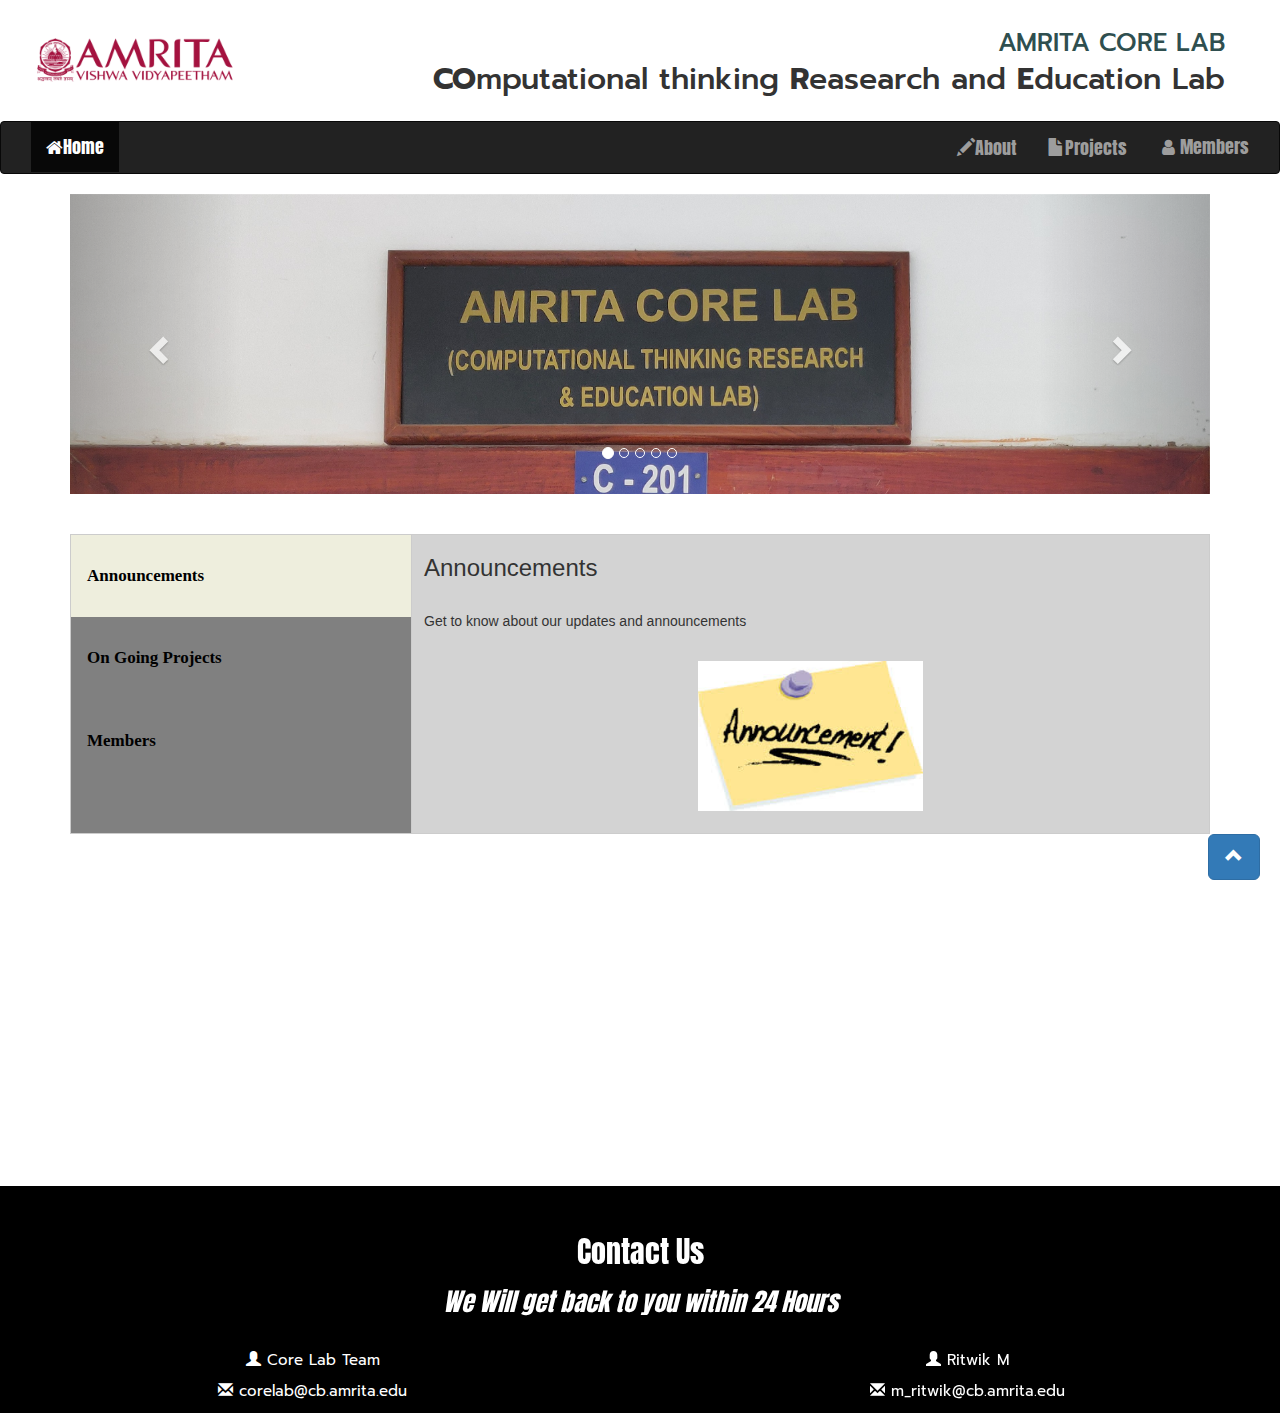
<file: index.html>
<!DOCTYPE html>
<html>
<head>
 <title>
  CORE LAB
 </title>
 <link rel="stylesheet" type="text/css" href="css/design.css">
 <link rel="stylesheet" type="text/css" href="css/styles.css">
 <link rel="stylesheet" type="text/css" href="css/animate.css">
 <link rel="stylesheet" type="text/css" href="css/VerticalTabs.css">
 <!-- google fonts prompt -->
 <link href="https://fonts.googleapis.com/css?family=Prompt:400,700|Anton" rel="stylesheet">
 <!-- animate on scroll CDN -->
 <link href="https://unpkg.com/aos@2.3.1/dist/aos.css" rel="stylesheet">
<link rel="stylesheet" href="https://cdnjs.cloudflare.com/ajax/libs/font-awesome/4.7.0/css/font-awesome.min.css">
 <link rel="stylesheet" media="(max-width: 480px)" href="css/mediares.css">
<meta charset="utf-8">
  <meta name="viewport" content="width=device-width, initial-scale=1">
  <link rel="stylesheet" href="https://maxcdn.bootstrapcdn.com/bootstrap/3.3.7/css/bootstrap.min.css">
  <script src="https://ajax.googleapis.com/ajax/libs/jquery/3.3.1/jquery.min.js"></script>
  <script src="https://maxcdn.bootstrapcdn.com/bootstrap/3.3.7/js/bootstrap.min.js"></script>
  <!--<script src="TopNav.js"></script>-->
  </head>
<body>
<!--<i onclick="topFunction()" id="Arrow" title="Go to top"></i>-->
 
 <div class="row">
<div class="col-sm-12"> 
<div id="heading">
   <img src="img/LOGO.jpg" class="responsive"width="200px"height="100px" style="float:left;">
  <h1 class="title animated fadeInDown">AMRITA CORE LAB </h1>
  <h2 class="animated fadeInDown delay-1s" style="margin-top: 20px; padding-bottom: 20px;"><strong>CO</strong>mputational thinking <strong>R</strong>easearch and <strong>E</strong>ducation Lab<h2>
 </div>
 </div>
 </div>
<nav class="navbar navbar-inverse">
  <div class="container-fluid">
    <div class="navbar-header">
      <button type="button" class="navbar-toggle" data-toggle="collapse" data-target="#myNavbar">
        <span class="icon-bar"></span>
        <span class="icon-bar"></span>
        <span class="icon-bar"></span>                        
      </button>
    </div>
    <div class="collapse navbar-collapse navigationBar" id="myNavbar">
      <ul class="nav navbar-nav">
        <li class="active"><a href="#"><i class="fa fa-home"></i>Home</a></li>
      </ul>
            <ul class="nav navbar-nav navbar-right">
      <li> <a href="About.html" ><i class="glyphicon glyphicon-pencil"></i>About</a></li>
      <li><a href="ongoing.html" ><i class="glyphicon glyphicon-file"></i>Projects</a></li>
      <li><a href="members.html"><i class="fa fa-fw fa-user"></i>Members</a></li>
    </ul>
      </div>
    </div>
  </nav>
 <div class="container">
  <div id="myCarousel" class="carousel slide" data-ride="carousel">
    <!-- Indicators -->
    <ol class="carousel-indicators">
      <li data-target="#myCarousel" data-slide-to="0" class="active"></li>
      <li data-target="#myCarousel" data-slide-to="1"></li>
      <li data-target="#myCarousel" data-slide-to="2"></li>
      <li data-target="#myCarousel" data-slide-to="3"></li>
      <li data-target="#myCarousel" data-slide-to="4"></li>
    </ol>

    <!-- Wrapper for slides -->
    <div class="carousel-inner">
      <div class="item active">
        <img src="img/clb.jpg" alt="clg" style="width:120%;" class="active">
      </div>
         <div class="item">
        <img src="img/1.jpg" alt="clg" style="width:120%;">
      </div>
        <div class="item">
        <img src="img/ab3.jpg" alt="clg" style="width:120%;">
      </div>

      <div class="item">
        <img src="img/2.jpg" alt="clg" style="width:120%;">
      </div>
    
      <div class="item">
        <img src="img/0.jpg" alt="clg" style="width:120%;">
      </div>
    </div>

    <!-- Left and right controls -->
    <a class="left carousel-control" href="#myCarousel" data-slide="prev">
      <span class="glyphicon glyphicon-chevron-left"></span>
      <span class="sr-only">Previous</span>
    </a>
    <a class="right carousel-control" href="#myCarousel" data-slide="next">
      <span class="glyphicon glyphicon-chevron-right"></span>
      <span class="sr-only">Next</span>
    </a>
  </div>
</div>

 </div>
 <br>
 <br>
  <a id="back-to-top" href="#" class="btn btn-primary btn-lg back-to-top" role="button" title="Click to return on the top page" data-toggle="tooltip" data-placement="left"><span class="glyphicon glyphicon-chevron-up"></span></a>
  <script src="js/TopNav.js"></script>
  
  
  
 <div class="container">
	<div class="tab">
	<button class="sidebarlinks" onclick="openoption(event,'announ')" id="defaultOpen"><h4>Announcements</h4></button>
	<button class="sidebarlinks" onclick="openoption(event,'ongo')"><h4>On Going Projects</h4></button>
	<button class="sidebarlinks" onclick="openoption(event,'mem')"><h4>Members</h4></a></button>
	</div>
	
	
	
	<div id="announ" class="slidebarcontent">
	<h3>Announcements</h3>
	<br>
    <p>Get to know about our updates and announcements </p>
	<br>
    <a href="Announcements.html"><img src ="img/ann1.jpg" class="img-responsive center-block" width="225px" height="225px" ></a>
	</div>
	
	<div id="ongo" class="slidebarcontent">
	<h3>On Going Projects</h3>
	<p>Know about the various current projects in the lab</p>
	<a href="ongoing.html"><img src ="img/img.jpg" class="img-responsive center-block" width="500px" height="500px" ></a> 
	</div>
	
	<div id="mem" class="slidebarcontent">
	<h3>Members</h3>
	<p>Details about the various members across different Departments,who are Involved in the Projects</p>
    <a href="members.html"><img src ="img/mem.png" class="img-responsive center-block" width="500px" height="500px" ></a>
	</div>
	
   </div> 
<script>
function openoption(evt,Name) {
  var i, slidebarcontent,sidebarlinks;
  slidebarcontent = document.getElementsByClassName("slidebarcontent");
  for (i = 0; i < slidebarcontent.length; i++) {
    slidebarcontent[i].style.display = "none";
  }
  sidebarlinks = document.getElementsByClassName("sidebarlinks");
  for (i = 0; i < sidebarlinks.length; i++) {
    sidebarlinks[i].className = sidebarlinks[i].className.replace(" active", "");
  }
  document.getElementById(Name).style.display = "block";
  evt.currentTarget.className += " active";
}

// Get the element with id="defaultOpen" and click on it
document.getElementById("defaultOpen").click();
</script>
   <div class="container">
  <div class="row">   
 <div class="col-sm-12">
       <div class="panel panel-default"  data-aos="zoom-in-down">   
    <div class="panel-heading text-center"><h4>Important Updates</h4></div>
    <div class="content-slider">
  <div class="slider sliderFonts">
    <div class="mask">
      <ul>
        <li class="anim1">
          <div ><h4>Core lab has completed another Project : Web Development</h4></div>
          <div>&nbsp&nbsp&nbsp&nbsp&nbsp&nbsp&nbsp&nbsp&nbsp- Ritwik.M</div>
        </li>
        <li class="anim2">
          <div><h4>CORE Lab is now accepting new Projects and Registrations.</h4></div>
          <div>&nbsp&nbsp&nbsp&nbsp&nbsp&nbsp&nbsp&nbsp&nbsp- Ritwik.M</div>
        </li>
        <li class="anim3">
          <div><h4>X-Ray digitizer completed</h4></div>
          <div>&nbsp&nbsp&nbsp&nbsp&nbsp&nbsp&nbsp&nbsp&nbsp- CK Shyamala</div>
        </li>
        <li class="anim4">
          <div><h4>Now accepting IOT based Project Proposals</h4></div>
          <div>&nbsp&nbsp&nbsp&nbsp&nbsp&nbsp&nbsp&nbsp&nbsp- Shanmuga Velayutham</div>
        </li>
      </ul>
    </div>
  </div>
</div>
</div>
</div>
</div>
</div>
</div>

  </div>
<div class="contactUs"> 
    <div class="row">
      <div class="col-sm-12">
        <p class="contactUsHeader">Contact Us</p>
        <p class="contactUsSubHeader">We Will get back to you within 24 Hours</p>
      </div>
    </div>
    <div class="row">
    <div class="col-sm-6 names">
      <p><span class="glyphicon glyphicon-user"></span> Core Lab Team</p>
      <p><span class="glyphicon glyphicon-envelope"></span> corelab@cb.amrita.edu</p>
    </div>
    <div class="col-sm-6 names">
      <p><span class="glyphicon glyphicon-user"></span> Ritwik M</p>
      <p><span class="glyphicon glyphicon-envelope"></span> m_ritwik@cb.amrita.edu</p>
    </div>
  </div>
</div> 
<!-- animate on scroll JS CDN -->
<script src="https://unpkg.com/aos@2.3.1/dist/aos.js"></script>
</body>
</html>
<script>
  AOS.init(1000);
</script>
</file>
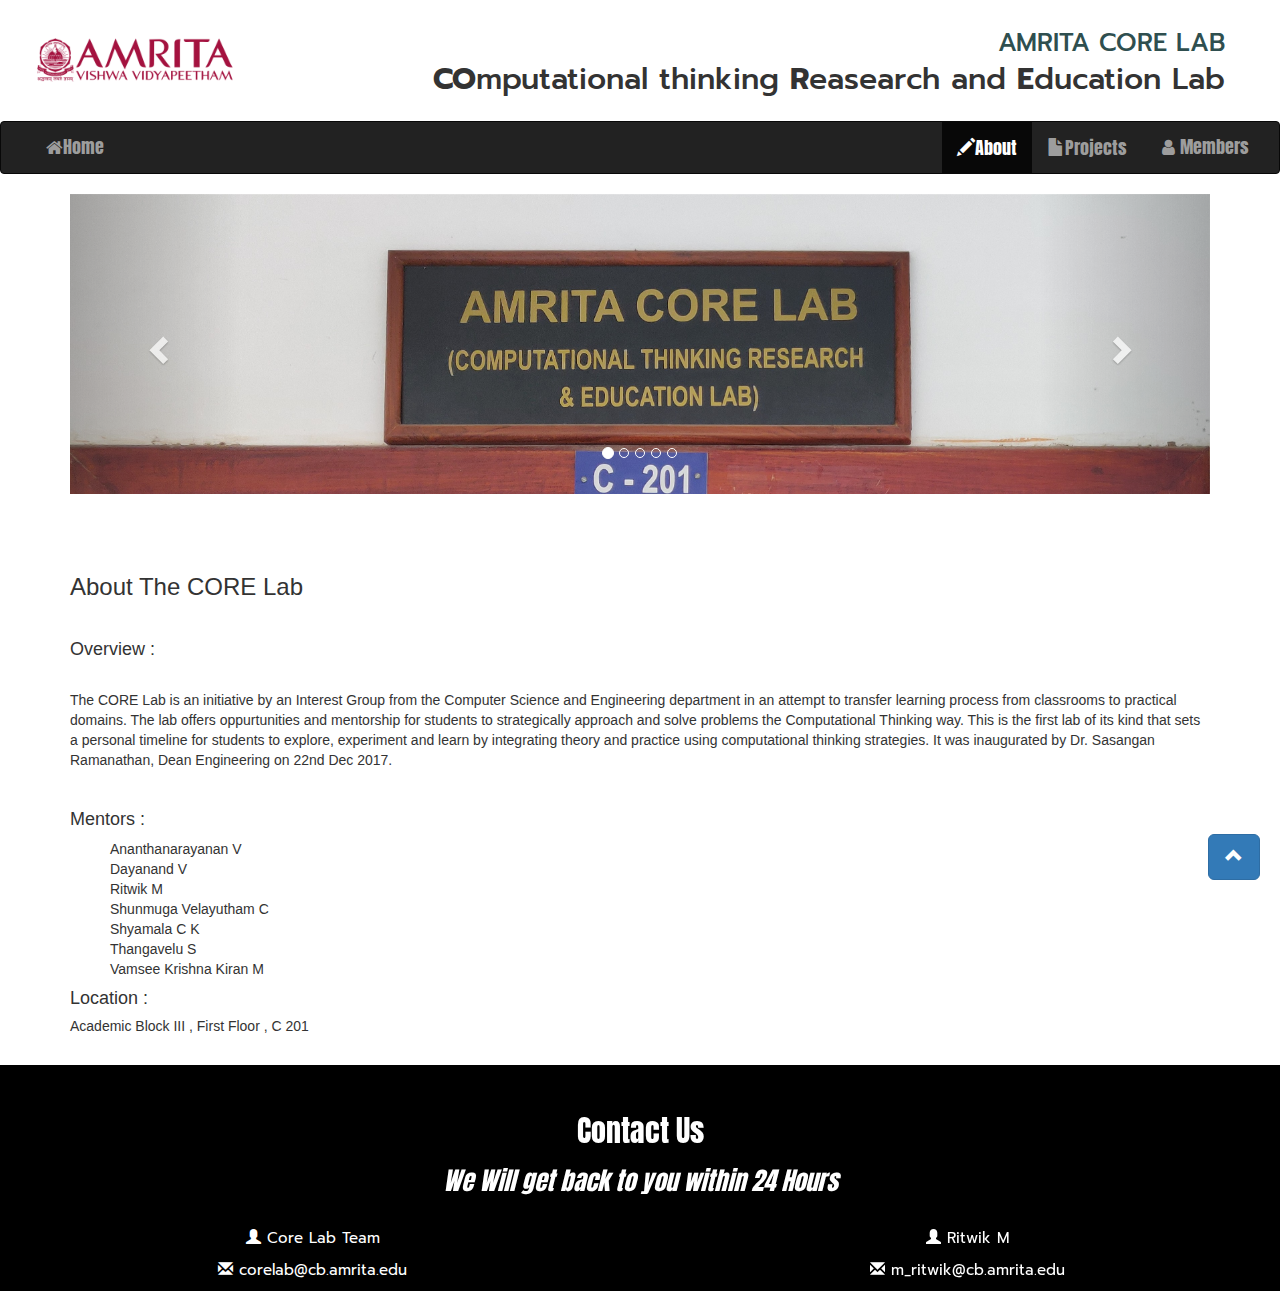
<file: About.html>
<!DOCTYPE html>
<html>
<head>
 <title>
  CORE LAB
 </title>
 <link rel="stylesheet" type="text/css" href="css/design.css">
 <link rel="stylesheet" type="text/css" href="css/styles.css">
 <link rel="stylesheet" type="text/css" href="css/animate.css">
 <!-- google fonts prompt -->
 <link href="https://fonts.googleapis.com/css?family=Prompt:400,700|Anton" rel="stylesheet">
 <!-- animate on scroll CDN -->
 <link href="https://unpkg.com/aos@2.3.1/dist/aos.css" rel="stylesheet">
<link rel="stylesheet" href="https://cdnjs.cloudflare.com/ajax/libs/font-awesome/4.7.0/css/font-awesome.min.css">
 <link rel="stylesheet" media="(max-width: 480px)" href="css/mediares.css">
<meta charset="utf-8">
  <meta name="viewport" content="width=device-width, initial-scale=1">
  <link rel="stylesheet" href="https://maxcdn.bootstrapcdn.com/bootstrap/3.3.7/css/bootstrap.min.css">
  <script src="https://ajax.googleapis.com/ajax/libs/jquery/3.3.1/jquery.min.js"></script>
  <script src="https://maxcdn.bootstrapcdn.com/bootstrap/3.3.7/js/bootstrap.min.js"></script>
  <!--<script src="TopNav.js"></script>-->
  </head>
<body>
<!--<i onclick="topFunction()" id="Arrow" title="Go to top"></i>-->
 
 <div class="row">
<div class="col-sm-12"> 
<div id="heading">
   <img src="img/LOGO.jpg" class="responsive"width="200px"height="100px" style="float:left;">
  <h1 class="title animated fadeInDown">AMRITA CORE LAB </h1>
  <h2 class="animated fadeInDown delay-1s" style="margin-top: 20px; padding-bottom: 20px;"><strong>CO</strong>mputational thinking <strong>R</strong>easearch and <strong>E</strong>ducation Lab<h2>
 </div>
 </div>
 </div>
 <!--navbar   <nav class="navbar navbar-default">
    <div class="collapse navbar-collapse">
    <div class="navbar-header">
      <a class="navbar-brand" <a href="./CoreLab.html">Home</a>
    </div>
  
    <ul class="nav navbar-nav navbar-right" style="float-right">
      <li class="active"></li>
      <li> <a href="#" class="navbar-nav pull-right">About</a></li>
      <li><a href="#" class="navbar-nav pull-right">Projects</a></li>
      <li><a href="#" class="navbar-nav pull-right">Contact</a></li>
    </ul>
  </div>
  </div>
</nav>-->

<nav class="navbar navbar-inverse">
  <div class="container-fluid">
    <div class="navbar-header">
      <button type="button" class="navbar-toggle" data-toggle="collapse" data-target="#myNavbar">
        <span class="icon-bar"></span>
        <span class="icon-bar"></span>
        <span class="icon-bar"></span>                        
      </button>
    </div>
    <div class="collapse navbar-collapse navigationBar" id="myNavbar">
      <ul class="nav navbar-nav">
	  <li ><a href="index.html"><i class="fa fa-home"></i>Home</a></li>
      </ul>
            <ul class="nav navbar-nav navbar-right">
      <li class="active"> <a href="About.html" ><i class="glyphicon glyphicon-pencil"></i>About</a></li>
      <li><a href="ongoing.html" ><i class="glyphicon glyphicon-file"></i>Projects</a></li>
      <li><a href="members.html"><i class="fa fa-fw fa-user"></i>Members</a></li>
    </ul>
      </div>
    </div>
  </nav>
  
  
<!-- Dropdown button
<div class="container">
  <div class="dropdown,nav navbar-nav navbar-right">
    <button class="btn btn-primary dropdown-toggle" type="button" data-toggle="dropdown">More
    <span class="caret">
    </span></button>
    <ul class="dropdown-menu" >
      <li><a href="#" class="navbar-nav pull-right">About</a></li>
      <li><a href="#" class="navbar-nav pull-right">Projects</a></li>
      <li><a href="#" class="navbar-nav pull-right">Contact</a></li>
    </ul>
  </div>
</div>!-->
 <div class="container">
  <div id="myCarousel" class="carousel slide" data-ride="carousel">
    <!-- Indicators -->
    <ol class="carousel-indicators">
      <li data-target="#myCarousel" data-slide-to="0" class="active"></li>
      <li data-target="#myCarousel" data-slide-to="1"></li>
      <li data-target="#myCarousel" data-slide-to="2"></li>
      <li data-target="#myCarousel" data-slide-to="3"></li>
      <li data-target="#myCarousel" data-slide-to="4"></li>
    </ol>

    <!-- Wrapper for slides -->
    <div class="carousel-inner">
      <div class="item active">
        <img src="img/clb.jpg" alt="clg" style="width:120%;" class="active">
      </div>
         <div class="item">
        <img src="img/1.jpg" alt="clg" style="width:120%;">
      </div>
        <div class="item">
        <img src="img/ab3.jpg" alt="clg" style="width:120%;">
      </div>

      <div class="item">
        <img src="img/2.jpg" alt="clg" style="width:120%;">
      </div>
    
      <div class="item">
        <img src="img/0.jpg" alt="clg" style="width:120%;">
      </div>
    </div>

    <!-- Left and right controls -->
    <a class="left carousel-control" href="#myCarousel" data-slide="prev">
      <span class="glyphicon glyphicon-chevron-left"></span>
      <span class="sr-only">Previous</span>
    </a>
    <a class="right carousel-control" href="#myCarousel" data-slide="next">
      <span class="glyphicon glyphicon-chevron-right"></span>
      <span class="sr-only">Next</span>
    </a>
  </div>
</div>

 </div>
 <br>
 <br>
 <!--<div class='container'>
      <div class='row'>
         <div class='col-md-3 col-md-offset-2 panel'<a href=""><img src ="img/projects.jpg" width="200px" height="200px" ></a></div>
        <div class='col-md-3 panel' <a href=""><img src ="img/members.jpg" width ="200px" height="200px" ></a></div>
        <div class='col-md-3 panel' <a href=""><img src ="img/faculty.jpg" width ="200px" height="200px" ></a></div>
        
       
      </div>
    </div>-->
  <a id="back-to-top" href="#" class="btn btn-primary btn-lg back-to-top" role="button" title="Click to return on the top page" data-toggle="tooltip" data-placement="left"><span class="glyphicon glyphicon-chevron-up"></span></a>
  <script src="js/TopNav.js"></script>
 </div>
 <br>
 <div class="container">
  <h3><bold>About The CORE Lab </h3>
  <br>
  <h4>Overview :</h4>
  <br>
  <p>The CORE Lab is an initiative by an Interest Group from the Computer Science and Engineering
department in an attempt to transfer learning process from classrooms to practical domains. The
lab offers oppurtunities and mentorship for students to strategically approach and solve problems
the Computational Thinking way. This is the first lab of its kind that sets a personal timeline for
students to explore, experiment and learn by integrating theory and practice using computational
thinking strategies. It was inaugurated by Dr. Sasangan Ramanathan, Dean Engineering on 22nd Dec
2017.</p>
<br>
<h4>Mentors :</h4>
<ul class="Mentors">
	<li>Ananthanarayanan V</li>
	<li>Dayanand V</li>
	<li>Ritwik M</li>
	<li>Shunmuga Velayutham C</li>
	<li>Shyamala C K</li>
	<li>Thangavelu S</li>
	<li>Vamsee Krishna Kiran M</li>
 </ul>
	
  <h4>Location : </h4>
  <h5>Academic Block III , First Floor , C 201</h5>
  <br>
  </div> 
<div class="contactUs"> 
    <div class="row">
      <div class="col-sm-12">
        <p class="contactUsHeader">Contact Us</p>
        <p class="contactUsSubHeader">We Will get back to you within 24 Hours</p>
      </div>
    </div>
    <div class="row">
    <div class="col-sm-6 names">
      <p><span class="glyphicon glyphicon-user"></span> Core Lab Team</p>
      <p><span class="glyphicon glyphicon-envelope"></span> corelab@cb.amrita.edu</p>
    </div>
    <div class="col-sm-6 names">
      <p><span class="glyphicon glyphicon-user"></span> Ritwik M</p>
      <p><span class="glyphicon glyphicon-envelope"></span> m_ritwik@cb.amrita.edu</p>
    </div>
  </div>
</div> 
</body>
</html>
</file>
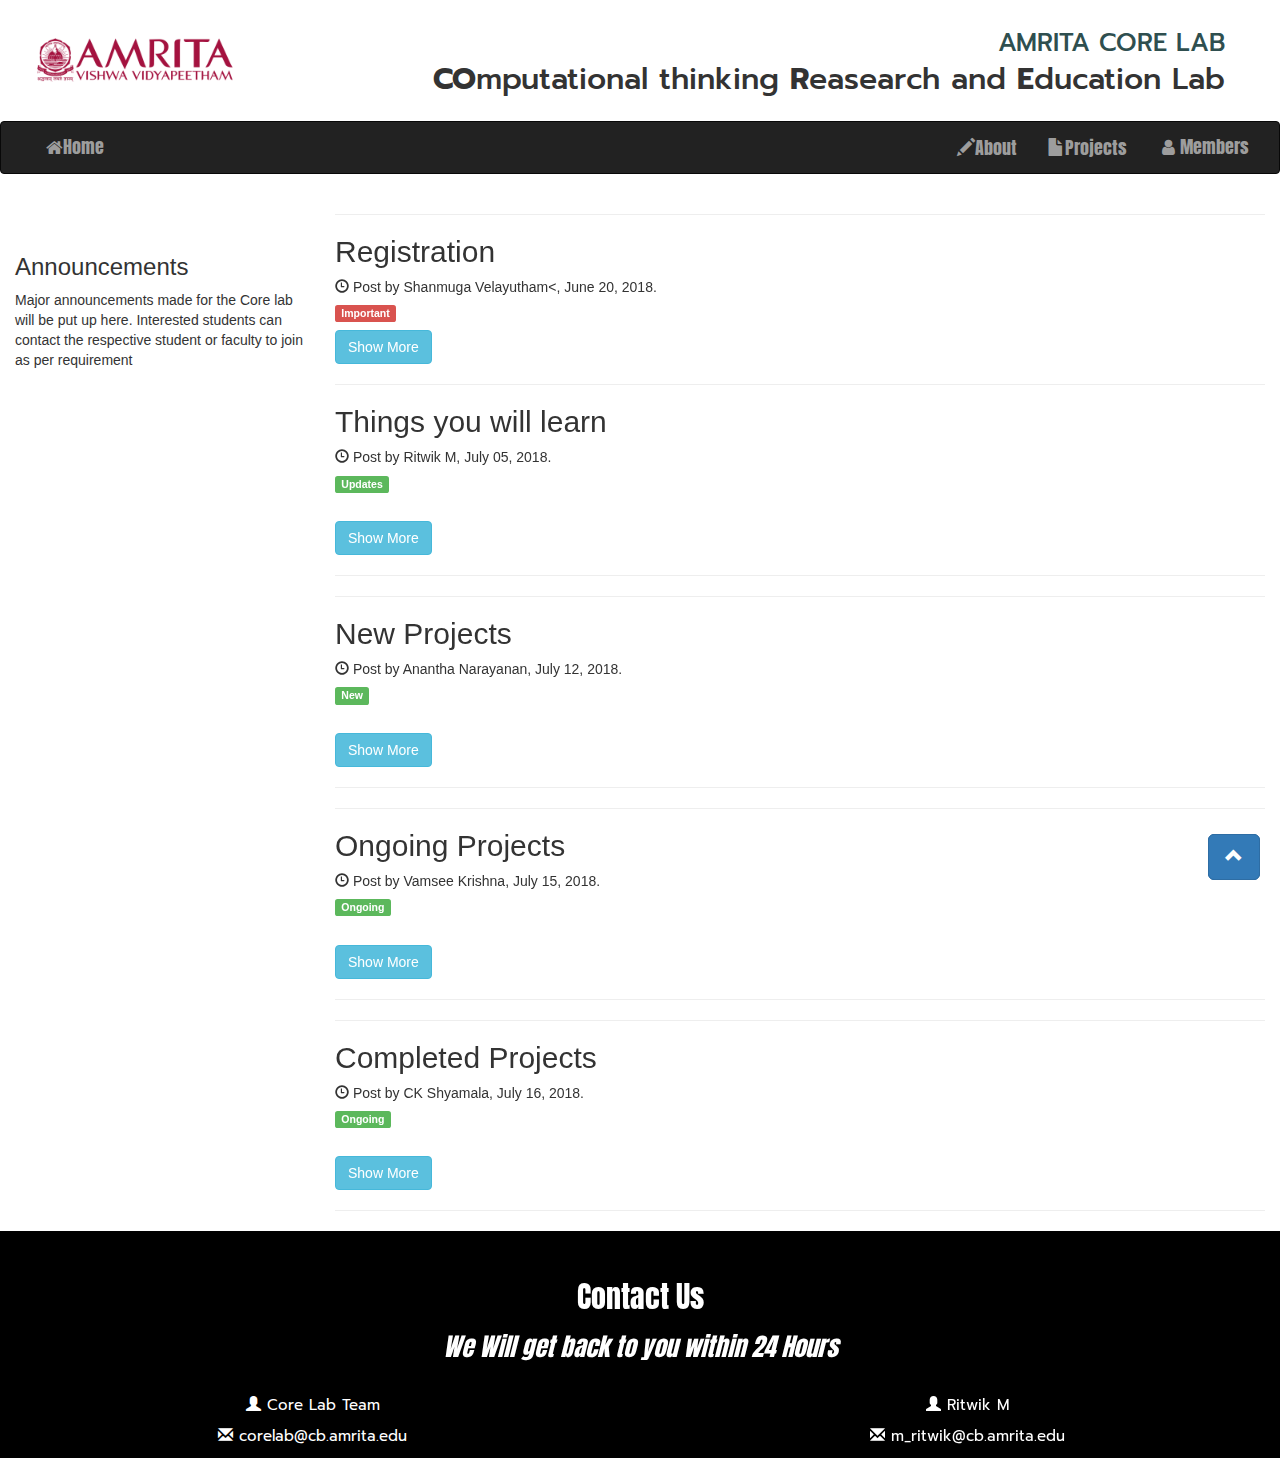
<file: Announcements.html>
<!DOCTYPE html>
<html>
<head>
 <title>
  CORE LAB
 </title>
 <link rel="stylesheet" type="text/css" href="css/design.css">
 <link rel="stylesheet" type="text/css" href="css/styles.css">
 <link rel="stylesheet" type="text/css" href="css/animate.css">
 <!-- google fonts prompt -->
 <link href="https://fonts.googleapis.com/css?family=Prompt:400,700|Anton" rel="stylesheet">
 <!-- animate on scroll CDN -->
 <link href="https://unpkg.com/aos@2.3.1/dist/aos.css" rel="stylesheet">
<link rel="stylesheet" href="https://cdnjs.cloudflare.com/ajax/libs/font-awesome/4.7.0/css/font-awesome.min.css"> 
 <link rel="stylesheet" media="(max-width: 480px)" href="css/mediares.css">
<meta charset="utf-8">
  <meta name="viewport" content="width=device-width, initial-scale=1">
  <link rel="stylesheet" href="https://maxcdn.bootstrapcdn.com/bootstrap/3.3.7/css/bootstrap.min.css">
  <script src="https://ajax.googleapis.com/ajax/libs/jquery/3.3.1/jquery.min.js"></script>
  <script src="https://maxcdn.bootstrapcdn.com/bootstrap/3.3.7/js/bootstrap.min.js"></script>
  <!--<script src="TopNav.js"></script>-->
  </head>
<body>
<!--<i onclick="topFunction()" id="Arrow" title="Go to top"></i>-->
 
 <div class="row">
<div class="col-sm-12"> 
<div id="heading">
   <img src="img/LOGO.jpg" class="responsive"width="200px"height="100px" style="float:left;">
  <h1 class="title animated fadeInDown">AMRITA CORE LAB </h1>
  <h2 class="animated fadeInDown delay-1s" style="margin-top: 20px; padding-bottom: 20px;"><strong>CO</strong>mputational thinking <strong>R</strong>easearch and <strong>E</strong>ducation Lab<h2>
 </div>
 </div>
 </div>
 <!--navbar   <nav class="navbar navbar-default">
    <div class="collapse navbar-collapse">
    <div class="navbar-header">
      <a class="navbar-brand" <a href="./CoreLab.html">Home</a>
    </div>
  
    <ul class="nav navbar-nav navbar-right" style="float-right">
      <li class="active"></li>
      <li> <a href="#" class="navbar-nav pull-right">About</a></li>
      <li><a href="#" class="navbar-nav pull-right">Projects</a></li>
      <li><a href="#" class="navbar-nav pull-right">Contact</a></li>
    </ul>
  </div>
  </div>
</nav>-->

<nav class="navbar navbar-inverse">
  <div class="container-fluid">
    <div class="navbar-header">
      <button type="button" class="navbar-toggle" data-toggle="collapse" data-target="#myNavbar">
        <span class="icon-bar"></span>
        <span class="icon-bar"></span>
        <span class="icon-bar"></span>                        
      </button>
    </div>
    <div class="collapse navbar-collapse navigationBar" id="myNavbar">
      <ul class="nav navbar-nav">
        <li><a href="index.html"><i class="fa fa-home"></i>Home</a></li>
      </ul>
            <ul class="nav navbar-nav navbar-right">
      <li> <a href="About.html" ><i class="glyphicon glyphicon-pencil"></i>About</a></li>
      <li><a href="ongoing.html" ><i class="glyphicon glyphicon-file"></i>Projects</a></li>
      <li ><a href="members.html"><i class="fa fa-fw fa-user"></i>Members</a></li>
    </ul>
      </div>
    </div>
  </nav>
  <a id="back-to-top" href="#" class="btn btn-primary btn-lg back-to-top" role="button" title="Click to return on the top page" data-toggle="tooltip" data-placement="left"><span class="glyphicon glyphicon-chevron-up"></span></a>
  <script src="js/TopNav.js"></script>
  <div class="container-fluid">
  <div class="row content">
    <div class="col-sm-3 sidenav">
      <br>
      <br>
      <h3><bold>Announcements</h3>
      <p>Major announcements made for the Core lab will be put up here. Interested students can contact the respective student or faculty to join  as per requirement</p>
    <a id="back-to-top" href="#" class="btn btn-primary btn-lg back-to-top" role="button" title="Click to return on the top page" data-toggle="tooltip" data-placement="left"><span class="glyphicon glyphicon-chevron-up"></span></a>
  <script src="js/TopNav.js"></script>
      
    </div>

    <div class="col-sm-9">
      <hr>
      <h2>Registration</h2>
      <h5><span class="glyphicon glyphicon-time"></span> Post by Shanmuga Velayutham<, June 20, 2018.</h5>
      <h5><span class="label label-danger">Important</span> </h5> 
     <button type="button" class="btn btn-info" data-toggle="collapse" data-target="#1">Show More</button>
      <div id="1" class="collapse">
     
      <p>Scan the QR code to register or visit the below link:
       <br> https://goo.gl/forms/SNPVMgmv5IifdV4R2
       <br> /*Registrations are limited. Only selected candidates will
        be intimated further*/</p>
      <br><br>
      </div>
      <hr>
      <h2>Things you will learn</h2>
       <h5><span class="glyphicon glyphicon-time"></span> Post by Ritwik M, July 05, 2018.</h5>
          <h5><span class="label label-success">Updates</span></h5><br>
      <button type="button" class="btn btn-info" data-toggle="collapse" data-target="#2">Show More</button>
  <div id="2" class="collapse">
      <p>1. IoT
<br>2. Big Data Analytics
<br>3. Image Processing
<br>4. Full Stack Web Dev
<br>5. Artificial Intelligence
<br>6. Cloud Computing
<br>7. Multiple Programming Languages </p>
</div>
<hr>
<hr>
      <h2>New Projects</h2>
       <h5><span class="glyphicon glyphicon-time"></span> Post by Anantha Narayanan, July 12, 2018.</h5>
          <h5><span class="label label-success">New</span></h5><br>
      <button type="button" class="btn btn-info" data-toggle="collapse" data-target="#3">Show More</button>
  <div id="3" class="collapse">
      <p>1. Gamification
<br>2. Recommender systems
<br>3. Robotics
<br>4. Touch Kiosk
<br>5. Medical applications
(Using Image processing
and IOT) (Collaborative -
Govt. funded )
<br>6. Bulletin board </p>

</div>
<hr>
<hr>
      <h2>Ongoing Projects</h2>
       <h5><span class="glyphicon glyphicon-time"></span> Post by Vamsee Krishna, July 15, 2018.</h5>
          <h5><span class="label label-success">Ongoing</span></h5><br>
      <button type="button" class="btn btn-info" data-toggle="collapse" data-target="#4">Show More</button>
  <div id="4" class="collapse">
      <p>Ongoing:
<br>1. Weather station
<br>2. Game development
<br>3. Smart rooms 
 </p>

</div>
<hr>
<hr>
      <h2>Completed Projects</h2>
       <h5><span class="glyphicon glyphicon-time"></span> Post by CK Shyamala, July 16, 2018.</h5>
          <h5><span class="label label-success">Ongoing</span></h5><br>
      <button type="button" class="btn btn-info" data-toggle="collapse" data-target="#5">Show More</button>
  <div id="5" class="collapse">
      <p>Completed:
<br>1. X-Ray digitiser (Collaborative -Govt. funded)
<br>Team: (2016-20 Batch, CSE-E)
<br>Sai Teja, Chenthur Velan, Vishal 
 </p>

</div>
<hr>


  </div>
</div>
</div>
    <div class="contactUs"> 
    <div class="row">
      <div class="col-sm-12">
        <p class="contactUsHeader">Contact Us</p>
        <p class="contactUsSubHeader">We Will get back to you within 24 Hours</p>
      </div>
    </div>
    <div class="row">
    <div class="col-sm-6 names">
      <p><span class="glyphicon glyphicon-user"></span> Core Lab Team</p>
      <p><span class="glyphicon glyphicon-envelope"></span> corelab@cb.amrita.edu</p>
    </div>
    <div class="col-sm-6 names">
      <p><span class="glyphicon glyphicon-user"></span> Ritwik M</p>
      <p><span class="glyphicon glyphicon-envelope"></span> m_ritwik@cb.amrita.edu</p>
    </div>
  </div>
</div> 
<!-- animate on scroll JS CDN -->
<script src="https://unpkg.com/aos@2.3.1/dist/aos.js"></script>
</body>
</html>
<script>
  AOS.init(1000);
</script>
</file>
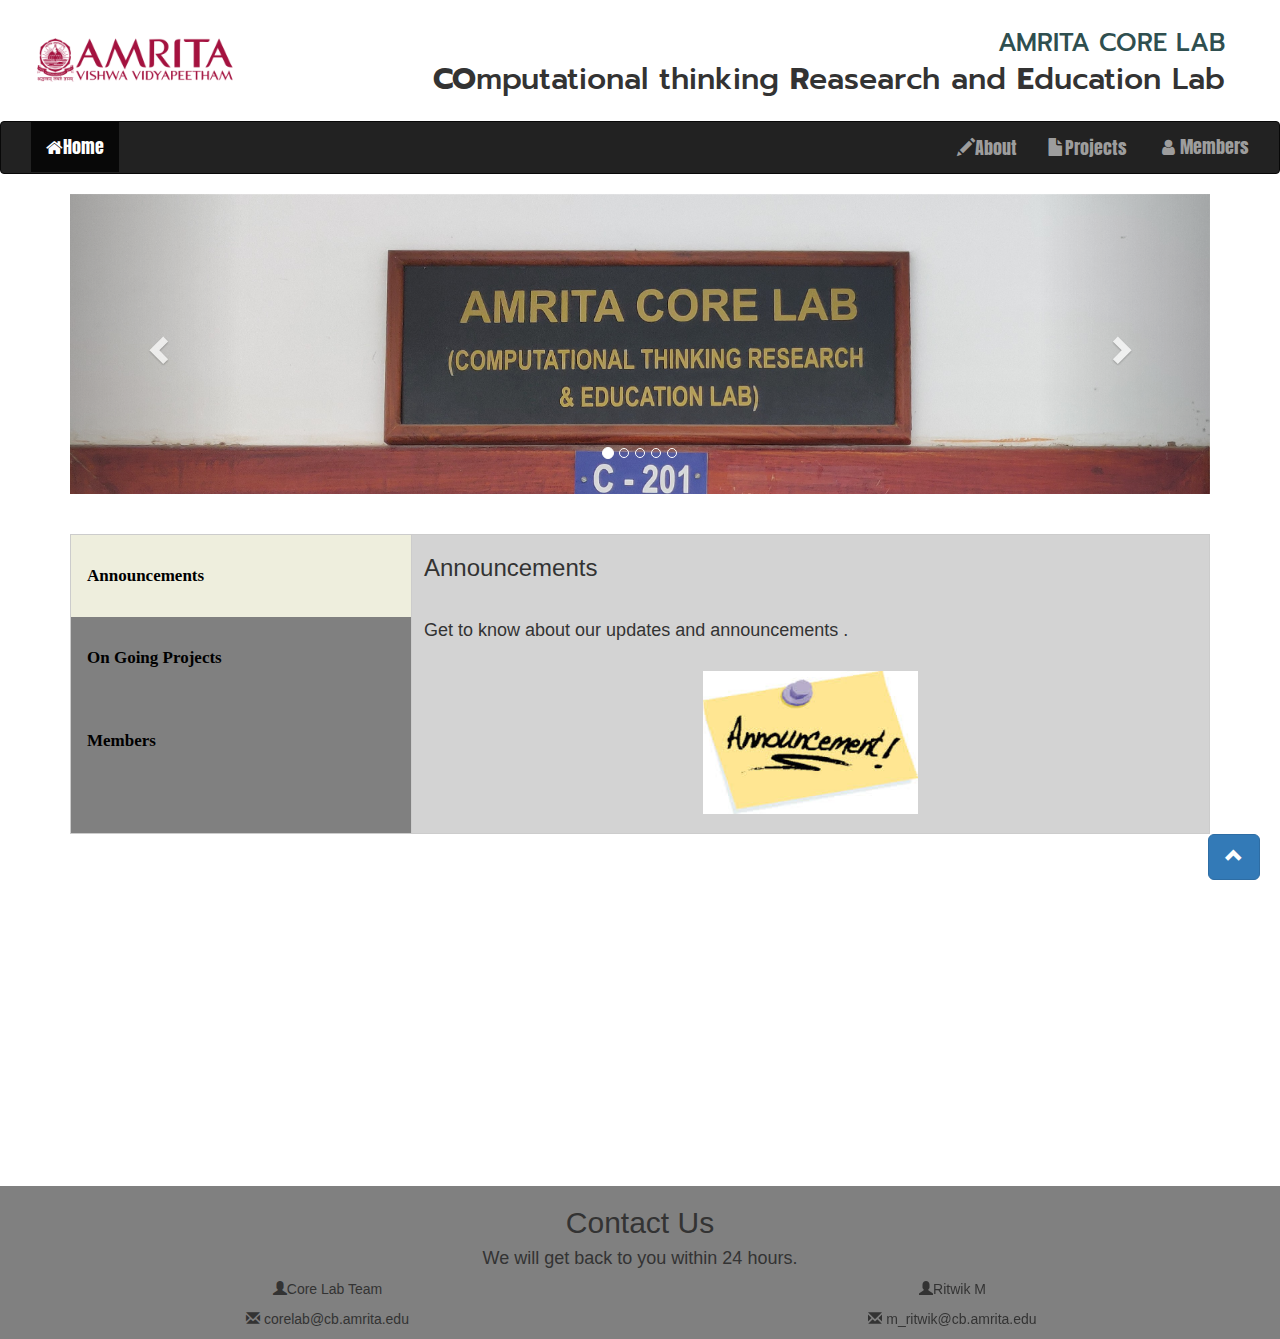
<file: CoreLab.html>
<!DOCTYPE html>
<html>
<head>
 <title>
  CORE LAB
 </title>
 <link rel="stylesheet" type="text/css" href="css/design.css">
 <link rel="stylesheet" type="text/css" href="css/styles.css">
 <link rel="stylesheet" type="text/css" href="css/animate.css">
 <link rel="stylesheet" type="text/css" href="css/VerticalTabs.css">
 <!-- google fonts prompt -->
 <link href="https://fonts.googleapis.com/css?family=Prompt:400,700|Anton" rel="stylesheet">
 <!-- animate on scroll CDN -->
 <link href="https://unpkg.com/aos@2.3.1/dist/aos.css" rel="stylesheet">
<link rel="stylesheet" href="https://cdnjs.cloudflare.com/ajax/libs/font-awesome/4.7.0/css/font-awesome.min.css">
 <link rel="stylesheet" media="(max-width: 480px)" href="css/mediares.css">
<meta charset="utf-8">
  <meta name="viewport" content="width=device-width, initial-scale=1">
  <link rel="stylesheet" href="https://maxcdn.bootstrapcdn.com/bootstrap/3.3.7/css/bootstrap.min.css">
  <script src="https://ajax.googleapis.com/ajax/libs/jquery/3.3.1/jquery.min.js"></script>
  <script src="https://maxcdn.bootstrapcdn.com/bootstrap/3.3.7/js/bootstrap.min.js"></script>
  <!--<script src="TopNav.js"></script>-->
  </head>
<body>
<!--<i onclick="topFunction()" id="Arrow" title="Go to top"></i>-->
 
 <div class="row">
<div class="col-sm-12"> 
<div id="heading">
   <img src="img/LOGO.jpg" class="responsive"width="200px"height="100px" style="float:left;">
  <h1 class="title animated fadeInDown">AMRITA CORE LAB </h1>
  <h2 class="animated fadeInDown delay-1s" style="margin-top: 20px; padding-bottom: 20px;"><strong>CO</strong>mputational thinking <strong>R</strong>easearch and <strong>E</strong>ducation Lab<h2>
 </div>
 </div>
 </div>
<nav class="navbar navbar-inverse">
  <div class="container-fluid">
    <div class="navbar-header">
      <button type="button" class="navbar-toggle" data-toggle="collapse" data-target="#myNavbar">
        <span class="icon-bar"></span>
        <span class="icon-bar"></span>
        <span class="icon-bar"></span>                        
      </button>
    </div>
    <div class="collapse navbar-collapse navigationBar" id="myNavbar">
      <ul class="nav navbar-nav">
        <li class="active"><a href="#"><i class="fa fa-home"></i>Home</a></li>
      </ul>
            <ul class="nav navbar-nav navbar-right">
      <li> <a href="About.html" ><i class="glyphicon glyphicon-pencil"></i>About</a></li>
      <li><a href="ongoing.html" ><i class="glyphicon glyphicon-file"></i>Projects</a></li>
      <li><a href="members.html"><i class="fa fa-fw fa-user"></i>Members</a></li>
    </ul>
      </div>
    </div>
  </nav>
 <div class="container">
  <div id="myCarousel" class="carousel slide" data-ride="carousel">
    <!-- Indicators -->
    <ol class="carousel-indicators">
      <li data-target="#myCarousel" data-slide-to="0" class="active"></li>
      <li data-target="#myCarousel" data-slide-to="1"></li>
      <li data-target="#myCarousel" data-slide-to="2"></li>
      <li data-target="#myCarousel" data-slide-to="3"></li>
      <li data-target="#myCarousel" data-slide-to="4"></li>
    </ol>

    <!-- Wrapper for slides -->
    <div class="carousel-inner">
      <div class="item active">
        <img src="img/clb.jpg" alt="clg" style="width:120%;" class="active">
      </div>
         <div class="item">
        <img src="img/1.jpg" alt="clg" style="width:120%;">
      </div>
        <div class="item">
        <img src="img/ab3.jpg" alt="clg" style="width:120%;">
      </div>

      <div class="item">
        <img src="img/2.jpg" alt="clg" style="width:120%;">
      </div>
    
      <div class="item">
        <img src="img/0.jpg" alt="clg" style="width:120%;">
      </div>
    </div>

    <!-- Left and right controls -->
    <a class="left carousel-control" href="#myCarousel" data-slide="prev">
      <span class="glyphicon glyphicon-chevron-left"></span>
      <span class="sr-only">Previous</span>
    </a>
    <a class="right carousel-control" href="#myCarousel" data-slide="next">
      <span class="glyphicon glyphicon-chevron-right"></span>
      <span class="sr-only">Next</span>
    </a>
  </div>
</div>

 </div>
 <br>
 <br>
  <a id="back-to-top" href="#" class="btn btn-primary btn-lg back-to-top" role="button" title="Click to return on the top page" data-toggle="tooltip" data-placement="left"><span class="glyphicon glyphicon-chevron-up"></span></a>
  <script src="js/TopNav.js"></script>
  
  
  
 <div class="container">
	<div class="tab">
	<button class="sidebarlinks" onclick="openoption(event,'announ')" id="defaultOpen"><h4>Announcements</h4></button>
	<button class="sidebarlinks" onclick="openoption(event,'ongo')"><h4>On Going Projects</h4></button>
	<button class="sidebarlinks" onclick="openoption(event,'mem')"><h4>Members</h4></a></button>
	</div>
	
	
	
	<div id="announ" class="slidebarcontent">
	<h3>Announcements</h3>
	<br>
    <h4>Get to know about our updates and announcements .</h4>
	<br>
    <a href="Announcements.html"><img src ="img/ann1.jpg" class="img-responsive center-block" width="215px" height="215px" ></a>
	</div>
	
	<div id="ongo" class="slidebarcontent">
	<h3>On Going Projects</h3>
	<h4>Know about the various current projects in the lab .</h4>
	<a href="ongoing.html"><img src ="img/img.jpg" class="img-responsive center-block" width="500px" height="500px" ></a> 
	</div>
	
	<div id="mem" class="slidebarcontent">
	<h3>Members</h3>
	<h4>Details about the various members across different Departments,who are Involved in the Projects .</h4>
    <a href="members.html"><img src ="img/mem.png" class="img-responsive center-block" width="500px" height="500px" ></a>
	</div>
	
   </div> 
<script>
function openoption(evt,Name) {
  var i, slidebarcontent,sidebarlinks;
  slidebarcontent = document.getElementsByClassName("slidebarcontent");
  for (i = 0; i < slidebarcontent.length; i++) {
    slidebarcontent[i].style.display = "none";
  }
  sidebarlinks = document.getElementsByClassName("sidebarlinks");
  for (i = 0; i < sidebarlinks.length; i++) {
    sidebarlinks[i].className = sidebarlinks[i].className.replace(" active", "");
  }
  document.getElementById(Name).style.display = "block";
  evt.currentTarget.className += " active";
}

// Get the element with id="defaultOpen" and click on it
document.getElementById("defaultOpen").click();
</script>
   <div class="container">
  <div class="row">   
 <div class="col-sm-12">
       <div class="panel panel-default"  data-aos="zoom-in-down">   
    <div class="panel-heading text-center"><h4>Important Updates</h4></div>
    <div class="content-slider">
  <div class="slider sliderFonts">
    <div class="mask">
      <ul>
        <li class="anim1">
          <div ><h4>Core lab has completed another Project : Web Development</h4></div>
          <div>&nbsp&nbsp&nbsp&nbsp&nbsp&nbsp&nbsp&nbsp&nbsp- Ritwik.M</div>
        </li>
        <li class="anim2">
          <div><h4>CORE Lab is now accepting new Projects and Registrations.</h4></div>
          <div>&nbsp&nbsp&nbsp&nbsp&nbsp&nbsp&nbsp&nbsp&nbsp- Ritwik.M</div>
        </li>
        <li class="anim3">
          <div><h4>X-Ray digitizer completed</h4></div>
          <div>&nbsp&nbsp&nbsp&nbsp&nbsp&nbsp&nbsp&nbsp&nbsp- CK Shyamala</div>
        </li>
        <li class="anim4">
          <div><h4>Now accepting IOT based Project Proposals</h4></div>
          <div>&nbsp&nbsp&nbsp&nbsp&nbsp&nbsp&nbsp&nbsp&nbsp- Shanmuga Velayutham</div>
        </li>
      </ul>
    </div>
  </div>
</div>
</div>
</div>
</div>
</div>
</div>
  </div>
<footer class="container-fluid text-center  bg-4">
    <div id="contact" class="container-fluid bg-grey">
  <h2 class="text-center">Contact Us</h2>
  <h4>We will get back to you within 24 hours.</h4>
  <div class="row">
    <div class="col-sm-6">      
      <p><span class="glyphicon glyphicon-user"></span>Core Lab Team</p>
      <p><span class="glyphicon glyphicon-envelope"></span> corelab@cb.amrita.edu</p>
    </div>
    <div class="col-sm-6">
      <p><span class="glyphicon glyphicon-user"></span>Ritwik M</p>
      <p><span class="glyphicon glyphicon-envelope"></span> m_ritwik@cb.amrita.edu</p> 
	</div>
  </div>
</div>
</footer>
<!-- animate on scroll JS CDN -->
<script src="https://unpkg.com/aos@2.3.1/dist/aos.js"></script>
</body>
</html>
<script>
  AOS.init(1000);
</script>
</file>
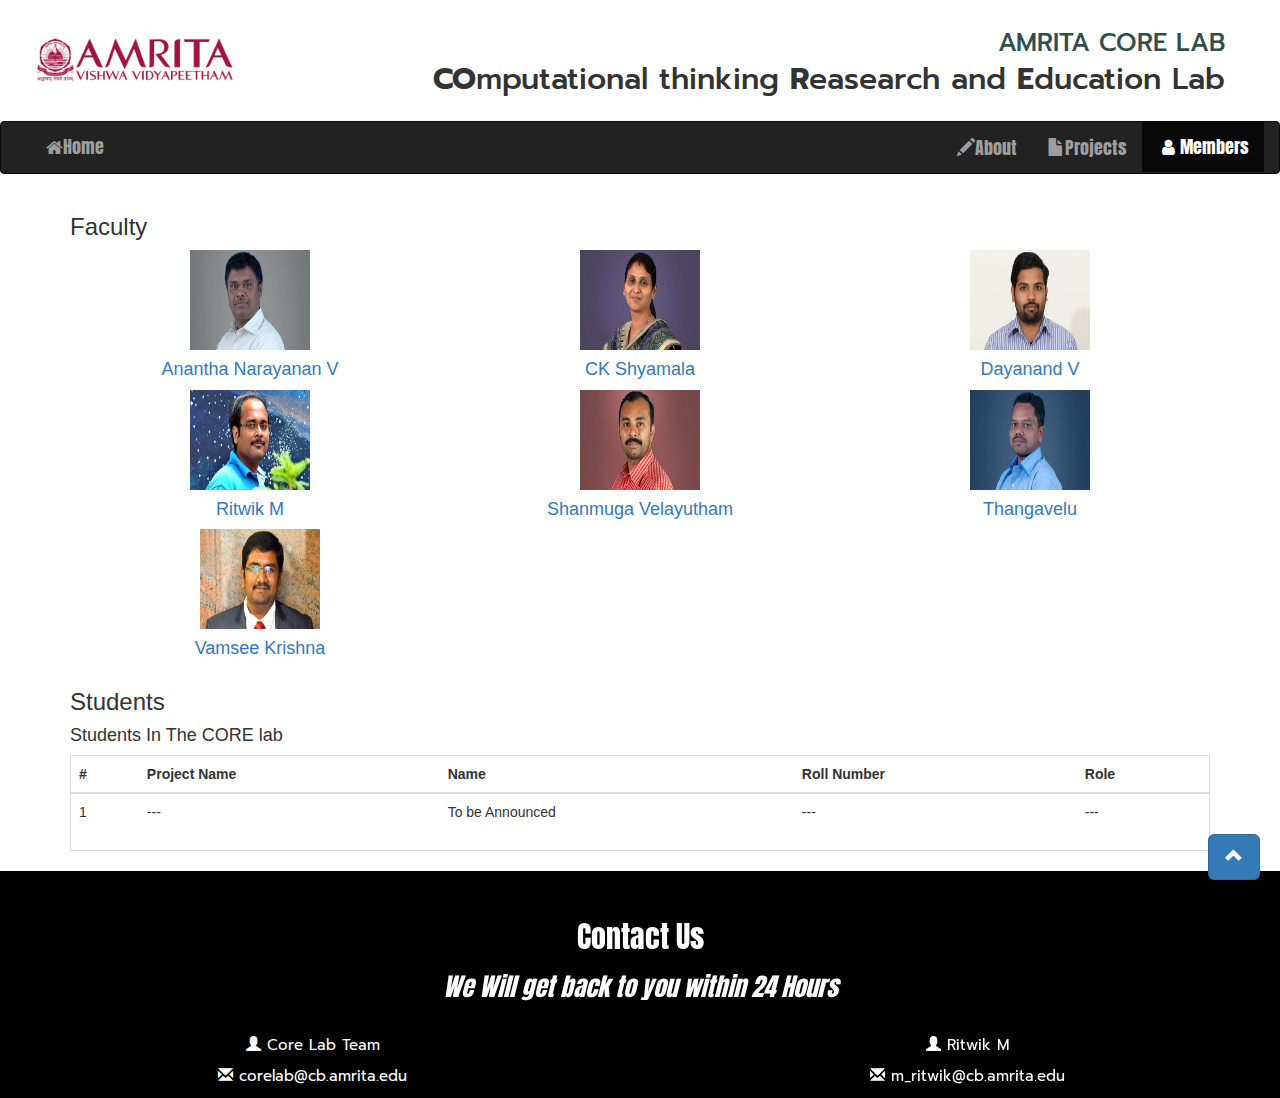
<file: members.html>
<!DOCTYPE html>
<html>
<head>
 <title>
  CORE LAB
 </title>
 <link rel="stylesheet" type="text/css" href="css/design.css">
 <link rel="stylesheet" type="text/css" href="css/styles.css">
 <link rel="stylesheet" type="text/css" href="css/animate.css">
 <!-- google fonts prompt -->
 <link href="https://fonts.googleapis.com/css?family=Prompt:400,700|Anton" rel="stylesheet">
 <!-- animate on scroll CDN -->
 <link href="https://unpkg.com/aos@2.3.1/dist/aos.css" rel="stylesheet">
<link rel="stylesheet" href="https://cdnjs.cloudflare.com/ajax/libs/font-awesome/4.7.0/css/font-awesome.min.css">
 <link rel="stylesheet" media="(max-width: 480px)" href="css/mediares.css">
<meta charset="utf-8">
  <meta name="viewport" content="width=device-width, initial-scale=1">
  <link rel="stylesheet" href="https://maxcdn.bootstrapcdn.com/bootstrap/3.3.7/css/bootstrap.min.css">
  <script src="https://ajax.googleapis.com/ajax/libs/jquery/3.3.1/jquery.min.js"></script>
  <script src="https://maxcdn.bootstrapcdn.com/bootstrap/3.3.7/js/bootstrap.min.js"></script>
  <!--<script src="TopNav.js"></script>-->
  </head>
<body>
<!--<i onclick="topFunction()" id="Arrow" title="Go to top"></i>-->
 
 <div class="row">
<div class="col-sm-12"> 
<div id="heading">
   <img src="img/LOGO.jpg" class="responsive"width="200px"height="100px" style="float:left;">
  <h1 class="title animated fadeInDown">AMRITA CORE LAB </h1>
  <h2 class="animated fadeInDown delay-1s" style="margin-top: 20px; padding-bottom: 20px;"><strong>CO</strong>mputational thinking <strong>R</strong>easearch and <strong>E</strong>ducation Lab<h2>
 </div>
 </div>
 </div>
 <!--navbar   <nav class="navbar navbar-default">
    <div class="collapse navbar-collapse">
    <div class="navbar-header">
      <a class="navbar-brand" <a href="./CoreLab.html">Home</a>
    </div>
  
    <ul class="nav navbar-nav navbar-right" style="float-right">
      <li class="active"></li>
      <li> <a href="#" class="navbar-nav pull-right">About</a></li>
      <li><a href="#" class="navbar-nav pull-right">Projects</a></li>
      <li><a href="#" class="navbar-nav pull-right">Contact</a></li>
    </ul>
  </div>
  </div>
</nav>-->

<nav class="navbar navbar-inverse">
  <div class="container-fluid">
    <div class="navbar-header">
      <button type="button" class="navbar-toggle" data-toggle="collapse" data-target="#myNavbar">
        <span class="icon-bar"></span>
        <span class="icon-bar"></span>
        <span class="icon-bar"></span>                        
      </button>
    </div>
    <div class="collapse navbar-collapse navigationBar" id="myNavbar">
      <ul class="nav navbar-nav">
        <li><a href="index.html"><i class="fa fa-home"></i>Home</a></li>
      </ul>
            <ul class="nav navbar-nav navbar-right">
      <li> <a href="About.html" ><i class="glyphicon glyphicon-pencil"></i>About</a></li>
      <li><a href="ongoing.html" ><i class="glyphicon glyphicon-file"></i>Projects</a></li>
      <li class="active"><a href="members.html"><i class="fa fa-fw fa-user"></i>Members</a></li>
    </ul>
      </div>
    </div>
  </nav>
  <a id="back-to-top" href="#" class="btn btn-primary btn-lg back-to-top" role="button" title="Click to return on the top page" data-toggle="tooltip" data-placement="left"><span class="glyphicon glyphicon-chevron-up"></span></a>
  <script src="js/TopNav.js"></script>
    <div section id="Faculty" class="pb-5">
    <div class="container">
        <h5 class="section-title h3">Faculty</h5>
        <div class="row">
            <!-- Team member -->
            <div class="col-xs-12 col-sm-6 col-md-4">
                <div class="image-flip" ontouchstart="this.classList.toggle('hover');">
                    <div class="mainflip">
                        <div class="frontside">
                            <div class="card">
                                <div class="card-body text-center">
                                     <p><img class=" img-fluid"width="120px"height="100px" src="img/ananthanarayanan.jpg" alt="card image"></p>
                                    <h4 class="card-title"><a href="https://www.amrita.edu/faculty/v-ananthanarayanan">Anantha Narayanan V</a></h4>
                                    <p class="card-text"></p>
                                </div>
                            </div>
                        </div>
                    </div>
                </div>

            </div>
            <div class="col-xs-12 col-sm-6 col-md-4">
                <div class="image-flip" ontouchstart="this.classList.toggle('hover');">
                    <div class="mainflip">
                        <div class="frontside">
                            <div class="card">
                                <div class="card-body text-center">
                                    <p><img class=" img-fluid"width="120px"height="100px" src="img/shyamala.jpg" alt="card image"></p>
                                    <h4 class="card-title"><a href="https://www.amrita.edu/faculty/ck-shyamala">CK Shyamala</a></h4>
                                    <p class="card-text"></p>
                                </div>
                            </div>
                        </div>
                    </div>
                </div>
                
            </div>
            <div class="col-xs-12 col-sm-6 col-md-4">
                <div class="image-flip" ontouchstart="this.classList.toggle('hover');">
                    <div class="mainflip">
                        <div class="frontside">
                            <div class="card">
                                <div class="card-body text-center">
                                   <p><img class=" img-fluid"width="120px"height="100px" src="img/dayanand-v.jpg" alt="card image"></p>
                                    <h4 class="card-title"><a href="https://www.amrita.edu/faculty/v-dayanand">Dayanand V</a> </h4>
                                    <p class="card-text"></p>
                                </div>
                            </div>
                        </div>
                    </div>
                </div>
                
            </div>
            <div class="col-xs-12 col-sm-6 col-md-4">
                <div class="image-flip" ontouchstart="this.classList.toggle('hover');">
                    <div class="mainflip">
                        <div class="frontside">
                            <div class="card">
                                <div class="card-body text-center">
                                    <p><img class=" img-fluid"width="120px"height="100px" src="img/ritwik-m_0.jpg" alt="card image"></p>
                                    <h4 class="card-title"><a href="https://www.amrita.edu/faculty/m-ritwik">Ritwik M </a></h4>
                                    <p class="card-text"></p>
                                  
                                </div>
                            </div>
                        </div>
                    </div>
                </div>
                
            </div><div class="col-xs-12 col-sm-6 col-md-4">
                <div class="image-flip" ontouchstart="this.classList.toggle('hover');">
                    <div class="mainflip">
                        <div class="frontside">
                            <div class="card">
                                <div class="card-body text-center">
                                    <p><img class=" img-fluid"width="120px"height="100px" src="img/Shanmuga.jpg" alt="card image"></p>
                                    <h4 class="card-title"><a href="https://www.amrita.edu/faculty/cs-velayutham">Shanmuga Velayutham</a></h4>
                                    <p class="card-text"></p>
                                </div>
                            </div>
                        </div>
                    </div>
                </div>
                
            </div><div class="col-xs-12 col-sm-6 col-md-4">
                <div class="image-flip" ontouchstart="this.classList.toggle('hover');">
                    <div class="mainflip">
                        <div class="frontside">
                            <div class="card">
                                <div class="card-body text-center">
                                    <p><img class=" img-fluid"width="120px"height="100px" src="img/thangavelu.jpg" alt="card image"></p>
                                    <h4 class="card-title"><a href="https://www.amrita.edu/faculty/s-thangavelu">Thangavelu </a></h4>
                                    <p class="card-text"></p>
                                
                                </div>
                            </div>
                        </div>
                    </div>
                </div>
            </div>
        </div>
         <div class="col-xs-12 col-sm-6 col-md-4">
                <div class="image-flip" ontouchstart="this.classList.toggle('hover');">
                    <div class="mainflip">
                        <div class="frontside">
                            <div class="card">
                                <div class="card-body text-center">
                                    <p><img class=" img-fluid"width="120px"height="100px" src="img/vamsee-krishna-mk.jpg" alt="card image"></p>
                                    <h4 class="card-title"><a href="https://www.amrita.edu/faculty/mk-vamseekrishna">Vamsee Krishna</a></h4>
                                    <p class="card-text"></p>
                                    
                                </div>
                            </div>
                        </div>
                    </div>
                </div>

            </div>
    </div>
     <div section id="Students" class="pb-5">
    <div class="container">
        <h5 class="section-title h3">Students</h5>
        <h4>Students In The CORE lab</h4>                                                                                      
  <div class="table table-bordered table-responsive table-hover ">          
  <table class="table">
    <thead>
      <tr>
        <th>#</th>
        <th>Project Name</th>
         <th>Name</th>
        <th>Roll Number</th>
        <th>Role</th>
      </tr>
    </thead>
    <tbody>
      <tr>
        <td>1</td>
        <td>---</td>
        <td>To be Announced</td>
        <td>---</td>
        <td>---</td>
      </tr>
    </tbody>
  </table>
  </div>
</div>
            </div>
        </div>
    </div>
<div class="contactUs"> 
    <div class="row">
      <div class="col-sm-12">
        <p class="contactUsHeader">Contact Us</p>
        <p class="contactUsSubHeader">We Will get back to you within 24 Hours</p>
      </div>
    </div>
    <div class="row">
    <div class="col-sm-6 names">
      <p><span class="glyphicon glyphicon-user"></span> Core Lab Team</p>
      <p><span class="glyphicon glyphicon-envelope"></span> corelab@cb.amrita.edu</p>
    </div>
    <div class="col-sm-6 names">
      <p><span class="glyphicon glyphicon-user"></span> Ritwik M</p>
      <p><span class="glyphicon glyphicon-envelope"></span> m_ritwik@cb.amrita.edu</p>
    </div>
  </div>
</div> 
<!-- animate on scroll JS CDN -->
<script src="https://unpkg.com/aos@2.3.1/dist/aos.js"></script>
</body>
</html>
<script>
  AOS.init(1000);
</script>
</file>
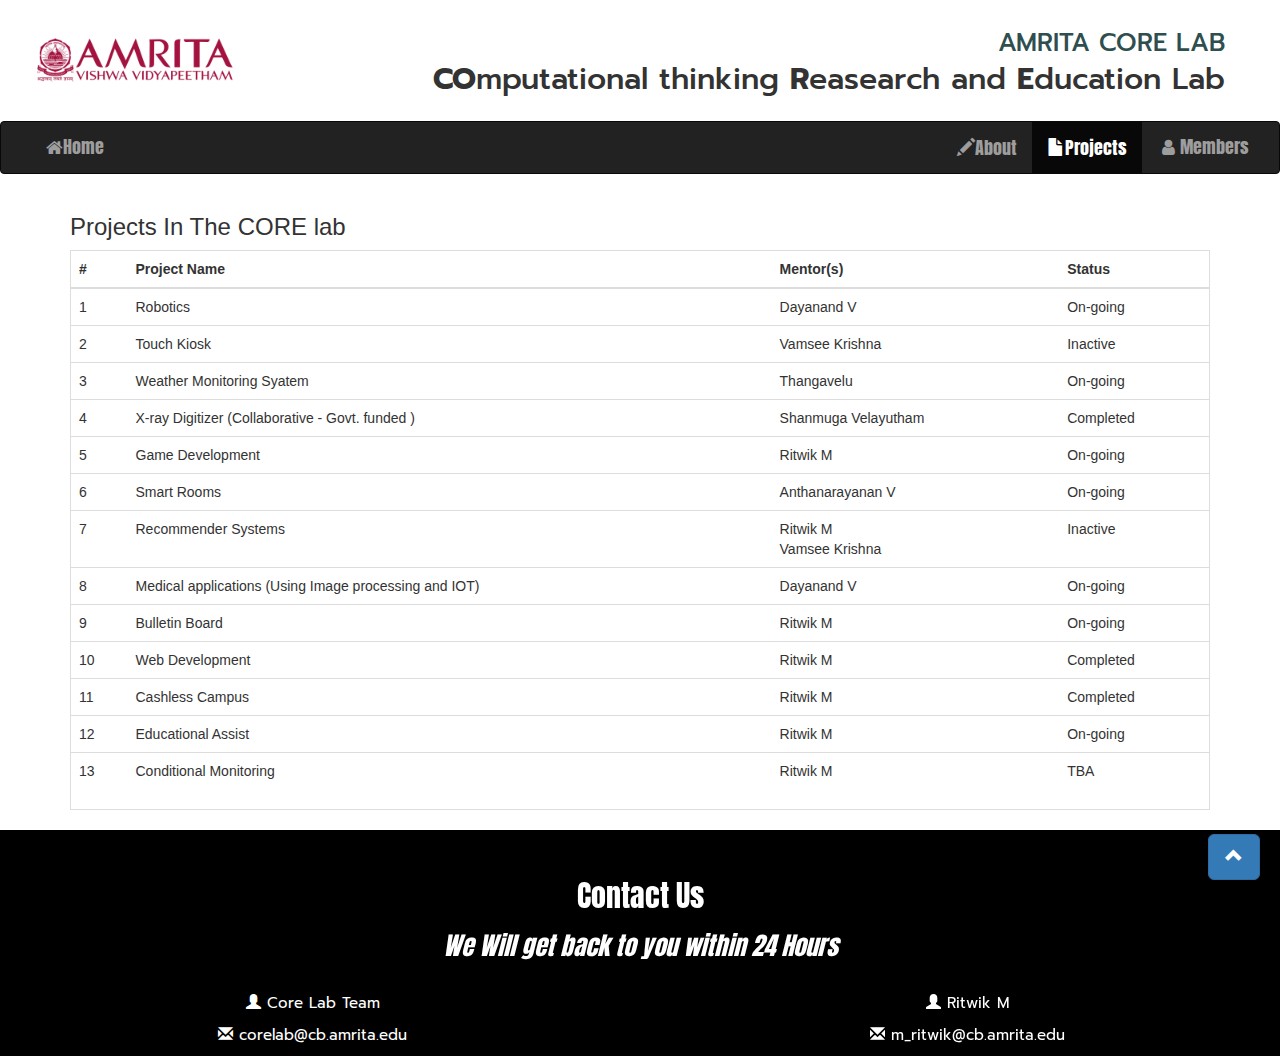
<file: ongoing.html>
<!DOCTYPE html>
<html>
<head>
 <title>
  CORE LAB
 </title>
 <link rel="stylesheet" type="text/css" href="css/design.css">
 <link rel="stylesheet" type="text/css" href="css/styles.css">
 <link rel="stylesheet" type="text/css" href="css/animate.css">
 <!-- google fonts prompt -->
 <link href="https://fonts.googleapis.com/css?family=Prompt:400,700|Anton" rel="stylesheet">
 <!-- animate on scroll CDN -->
 <link href="https://unpkg.com/aos@2.3.1/dist/aos.css" rel="stylesheet">
<link rel="stylesheet" href="https://cdnjs.cloudflare.com/ajax/libs/font-awesome/4.7.0/css/font-awesome.min.css">
 <link rel="stylesheet" media="(max-width: 480px)" href="css/mediares.css">
<meta charset="utf-8">
  <meta name="viewport" content="width=device-width, initial-scale=1">
  <link rel="stylesheet" href="https://maxcdn.bootstrapcdn.com/bootstrap/3.3.7/css/bootstrap.min.css">
  <script src="https://ajax.googleapis.com/ajax/libs/jquery/3.3.1/jquery.min.js"></script>
  <script src="https://maxcdn.bootstrapcdn.com/bootstrap/3.3.7/js/bootstrap.min.js"></script>
  <!--<script src="TopNav.js"></script>-->
  </head>
<body>
<!--<i onclick="topFunction()" id="Arrow" title="Go to top"></i>-->
 
 <div class="row">
<div class="col-sm-12"> 
<div id="heading">
   <img src="img/LOGO.jpg" class="responsive"width="200px"height="100px" style="float:left;">
  <h1 class="title animated fadeInDown">AMRITA CORE LAB </h1>
  <h2 class="animated fadeInDown delay-1s" style="margin-top: 20px; padding-bottom: 20px;"><strong>CO</strong>mputational thinking <strong>R</strong>easearch and <strong>E</strong>ducation Lab<h2>
 </div>
 </div>
 </div>
 <!--navbar   <nav class="navbar navbar-default">
    <div class="collapse navbar-collapse">
    <div class="navbar-header">
      <a class="navbar-brand" <a href="./CoreLab.html">Home</a>
    </div>
  
    <ul class="nav navbar-nav navbar-right" style="float-right">
      <li class="active"></li>
      <li> <a href="#" class="navbar-nav pull-right">About</a></li>
      <li><a href="#" class="navbar-nav pull-right">Projects</a></li>
      <li><a href="#" class="navbar-nav pull-right">Contact</a></li>
    </ul>
  </div>
  </div>
</nav>-->

<nav class="navbar navbar-inverse">
  <div class="container-fluid">
    <div class="navbar-header">
      <button type="button" class="navbar-toggle" data-toggle="collapse" data-target="#myNavbar">
        <span class="icon-bar"></span>
        <span class="icon-bar"></span>
        <span class="icon-bar"></span>                        
      </button>
    </div>
    <div class="collapse navbar-collapse navigationBar" id="myNavbar">
      <ul class="nav navbar-nav">
        <li ><a href="index.html"><i class="fa fa-home"></i>Home</a></li>
      </ul>
            <ul class="nav navbar-nav navbar-right">
      <li> <a href="About.html" ><i class="glyphicon glyphicon-pencil"></i>About</a></li>
      <li class="active"><a href="ongoing.html" ><i class="glyphicon glyphicon-file"></i>Projects</a></li>
      <li><a href="members.html"><i class="fa fa-fw fa-user"></i>Members</a></li>
    </ul>
      </div>
    </div>
  </nav>
  <a id="back-to-top" href="#" class="btn btn-primary btn-lg back-to-top" role="button" title="Click to return on the top page" data-toggle="tooltip" data-placement="left"><span class="glyphicon glyphicon-chevron-up"></span></a>
  <script src="js/TopNav.js"></script>
   <div class="container">
  <h3>Projects In The CORE lab</h3>                                                                                      
  <div class="table table-bordered table-responsive table-hover ">          
  <table class="table">
    <thead>
      <tr>
        <th>#</th>
        <th>Project Name</th>
        <th>Mentor(s)</th>
        <th>Status</th>
      </tr>
    </thead>
    <tbody>
      <tr>
        <td>1</td>
        <td>Robotics</td>
        <td>Dayanand V</td>
        <td>On-going</td>

      </tr>
      <tr>
        <td>2</td>
        <td>Touch Kiosk</td>
        <td>Vamsee Krishna </td>
        <td>Inactive</td>
      </tr>
      <tr>
        <td>3</td>
        <td>Weather Monitoring Syatem</td>
        <td>Thangavelu
			</td>
        <td>On-going</td>
        
      </tr>
	  <tr>
        <td>4</td>
        <td>X-ray Digitizer (Collaborative - Govt. funded ) </td>
        <td>Shanmuga Velayutham</td>
        <td>Completed</td>
        
      </tr>
      <tr>
        <td>5</td>
        <td>Game Development</td>
        <td>Ritwik M
			</td>
        <td>On-going</td>
       </tr>
      
       <tr>
        <td>6</td>
        <td>Smart Rooms</td>
        <td>Anthanarayanan V</td>
        <td>On-going</td>
       </tr>
      <tr>
        <td>7</td>
        <td>Recommender Systems</td>
        <td>Ritwik M<br>
        Vamsee Krishna</td>
        <td>Inactive</td>
       </tr>
      <tr>
        <td>8</td>
        <td>Medical applications (Using Image processing and IOT) 
		</td>
        <td>Dayanand V</td>
        <td>On-going</td>
      </tr>
	  <td>9</td>
        <td>Bulletin Board 
		</td>
        <td>Ritwik M</td>
        <td>On-going</td>
      </tr>
       <tr>
        <td>10</td>
        <td>Web Development</td>
        <td>Ritwik M</td>
        <td>Completed</td>
       </tr>
        <tr>
        <td>11</td>
        <td>Cashless Campus</td>
        <td>Ritwik M</td>
        <td>Completed</td>
       </tr>
        <tr>
        <td>12</td>
        <td>Educational Assist</td>
        <td>Ritwik M</td>
        <td>On-going</td>
       </tr>
        <tr>
        <td>13</td>
        <td>Conditional Monitoring</td>
        <td>Ritwik M</td>
        <td>TBA</td>
       </tr>
      <tr>
    </tbody>
  </table>
  </div>
</div>
<!--<div class="contactUs" data-aos="zoom-in-down"> -->
<div class="contactUs">
    <div class="row">
      <div class="col-sm-12">
        <p class="contactUsHeader">Contact Us</p>
        <p class="contactUsSubHeader">We Will get back to you within 24 Hours</p>
      </div>
    </div>
    <div class="row">
    <div class="col-sm-6 names">
      <p><span class="glyphicon glyphicon-user"></span> Core Lab Team</p>
      <p><span class="glyphicon glyphicon-envelope"></span> corelab@cb.amrita.edu</p>
    </div>
    <div class="col-sm-6 names">
      <p><span class="glyphicon glyphicon-user"></span> Ritwik M</p>
      <p><span class="glyphicon glyphicon-envelope"></span> m_ritwik@cb.amrita.edu</p>
    </div>
  </div>
</div> 
<!-- animate on scroll JS CDN -->
<script src="https://unpkg.com/aos@2.3.1/dist/aos.js"></script>
</body>
</html>
<script>
  AOS.init(1000);
</script>
</file>
<file: css/design.css>
.change
{
	margin-bottom:10px;
	padding:5px;
	margin-top:10px;
}
.change #c1
{
	padding:25px;
	background-color:lavender;
	width:33.33%;
}
.change #c2
{
	padding:25px;
	background-color:lavenderblush;
	width:33.33%;
}
.change #c3
{
	padding:25px;
	background-color:lavender;
	width:33.33%;
}

navbar{
	background-color: #212121;
	margin-left:-100px;
}
footer
{
	background-color:grey;
}

#heading
{
	text-align:right;
	background-color:white;
	padding:5px 5px;
	margin-right:50px;
	margin-left:30px;
	margin-top:5px;
	margin-bottom:-20px;
  font-weight: 700;
  font-family: 'Prompt', sans-serif;
}
.title{
  font-family: 'Prompt', sans-serif;
}	
/*adding fonts to the navigation bar*/
.navigationBar{
  font-family: 'Anton', sans-serif;
}
/*adding fonts to the sliders*/
.sliderFonts{
  font-family: 'Anton', sans-serif;
}
/*fonts for the tabs*/
.tabs{
  font-family: 'Prompt', sans-serif;
  text-align: center;
}

/*styling for the contact US div*/
.contactUsHeader{
  text-align: center;
  margin-top: 45px;
  font-family: 'Anton', sans-serif;
  font-size: 30px;
}

.contactUs{
  background-color: black;
  min-height: 10px;
  color: white;
  margin-top:0px;
  font-size:20px;
  margin-bottom:0px;
}

.contactUsSubHeader{
  text-align: center;
  font-family: 'Anton', sans-serif;
  font-size: 25px;
  font-style: italic;

}

.names{
  text-align: center;
  margin-top: 20px;
  font-size: 15px;
  font-family: 'Prompt', sans-serif;
}

#heading h1
{	
	color:DarkSlateGrey;
	margin-bottom:-15px;
	font-size:25px;
}

.content-slider {
  width: 100%;
  height: 180px;
}

.slider {
  height: 60px;
  width: 680px;
  margin: 40px auto 0;
  overflow: visible;
  position: relative;
}

.mask {
  overflow: hidden;
  height: 160px;
}

.slider ul {
  margin: 0;
  padding: 0;
  position: relative;
}

.slider li {
  width: 340px;
  height: 120px;
  position: absolute;
  top: -325px;
  list-style: none;
}

.slider .quote {
  margin-top: 100px;
  font-size: 30px;
}

.slider .source {
  font-size: 20px;
  text-align: right;
}

.slider li.anim1 {
  -moz-animation: cycle 15s linear infinite;
  -webkit-animation: cycle 15s linear infinite;
  animation: cycle 15s linear infinite;
}

.slider li.anim2 {
  -moz-animation: cycle2 15s linear infinite;
  -webkit-animation: cycle2 15s linear infinite;
  animation: cycle2 15s linear infinite;
}

.slider li.anim3 {
  -moz-animation: cycle3 15s linear infinite;
  -webkit-animation: cycle3 15s linear infinite;
  animation: cycle3 15s linear infinite;
}

.slider li.anim4 {
  -moz-animation: cycle4 15s linear infinite;
  -webkit-animation: cycle4 15s linear infinite;
  animation: cycle4 15s linear infinite;
}

.slider li.anim5 {
  -moz-animation: cycle5 15s linear infinite;
  -webkit-animation: cycle5 15s linear infinite;
  animation: cycle5 15s linear infinite;
}

.slider:hover li {
  -moz-animation-play-state: paused;
  -webkit-animation-play-state: paused;
  animation-play-state: paused;
}

@-moz-keyframes cycle {
  0% {
    top: 0px;
  }
  4% {
    top: 0px;
  }
  16% {
    top: 0px;
    opacity: 1;
    z-index: 0;
  }
  20% {
    top: 325px;
    opacity: 0;
    z-index: 0;
  }
  21% {
    top: -325px;
    opacity: 0;
    z-index: -1;
  }
  92% {
    top: -325px;
    opacity: 0;
    z-index: 0;
  }
  96% {
    top: -325px;
    opacity: 0;
  }
  100% {
    top: 0px;
    opacity: 1;
  }
}

@-moz-keyframes cycle2 {
  0% {
    top: -325px;
    opacity: 0;
  }
  16% {
    top: -325px;
    opacity: 0;
  }
  20% {
    top: 0px;
    opacity: 1;
  }
  24% {
    top: 0px;
    opacity: 1;
  }
  36% {
    top: 0px;
    opacity: 1;
    z-index: 0;
  }
  40% {
    top: 325px;
    opacity: 0;
    z-index: 0;
  }
  41% {
    top: -325px;
    opacity: 0;
    z-index: -1;
  }
  100% {
    top: -325px;
    opacity: 0;
    z-index: -1;
  }
}

@-moz-keyframes cycle3 {
  0% {
    top: -325px;
    opacity: 0;
  }
  36% {
    top: -325px;
    opacity: 0;
  }
  40% {
    top: 0px;
    opacity: 1;
  }
  44% {
    top: 0px;
    opacity: 1;
  }
  56% {
    top: 0px;
    opacity: 1;
  }
  60% {
    top: 325px;
    opacity: 0;
    z-index: 0;
  }
  61% {
    top: -325px;
    opacity: 0;
    z-index: -1;
  }
  100% {
    top: -325px;
    opacity: 0;
    z-index: -1;
  }
}

@-moz-keyframes cycle4 {
  0% {
    top: -325px;
    opacity: 0;
  }
  56% {
    top: -325px;
    opacity: 0;
  }
  60% {
    top: 0px;
    opacity: 1;
  }
  64% {
    top: 0px;
    opacity: 1;
  }
  76% {
    top: 0px;
    opacity: 1;
    z-index: 0;
  }
  80% {
    top: 325px;
    opacity: 0;
    z-index: 0;
  }
  81% {
    top: -325px;
    opacity: 0;
    z-index: -1;
  }
  100% {
    top: -325px;
    opacity: 0;
    z-index: -1;
  }
}

@-moz-keyframes cycle5 {
  0% {
    top: -325px;
    opacity: 0;
  }
  76% {
    top: -325px;
    opacity: 0;
  }
  80% {
    top: 0px;
    opacity: 1;
  }
  84% {
    top: 0px;
    opacity: 1;
  }
  96% {
    top: 0px;
    opacity: 1;
    z-index: 0;
  }
  100% {
    top: 325px;
    opacity: 0;
    z-index: 0;
  }
}

@-webkit-keyframes cycle {
  0% {
    top: 0px;
  }
  4% {
    top: 0px;
  }
  16% {
    top: 0px;
    opacity: 1;
    z-index: 0;
  }
  20% {
    top: 325px;
    opacity: 0;
    z-index: 0;
  }
  21% {
    top: -325px;
    opacity: 0;
    z-index: -1;
  }
  50% {
    top: -325px;
    opacity: 0;
    z-index: -1;
  }
  92% {
    top: -325px;
    opacity: 0;
    z-index: 0;
  }
  96% {
    top: -325px;
    opacity: 0;
  }
  100% {
    top: 0px;
    opacity: 1;
  }
}

@-webkit-keyframes cycle2 {
  0% {
    top: -325px;
    opacity: 0;
  }
  16% {
    top: -325px;
    opacity: 0;
  }
  20% {
    top: 0px;
    opacity: 1;
  }
  24% {
    top: 0px;
    opacity: 1;
  }
  36% {
    top: 0px;
    opacity: 1;
    z-index: 0;
  }
  40% {
    top: 325px;
    opacity: 0;
    z-index: 0;
  }
  41% {
    top: -325px;
    opacity: 0;
    z-index: -1;
  }
  100% {
    top: -325px;
    opacity: 0;
    z-index: -1;
  }
}

@-webkit-keyframes cycle3 {
  0% {
    top: -325px;
    opacity: 0;
  }
  36% {
    top: -325px;
    opacity: 0;
  }
  40% {
    top: 0px;
    opacity: 1;
  }
  44% {
    top: 0px;
    opacity: 1;
  }
  56% {
    top: 0px;
    opacity: 1;
    z-index: 0;
  }
  60% {
    top: 325px;
    opacity: 0;
    z-index: 0;
  }
  61% {
    top: -325px;
    opacity: 0;
    z-index: -1;
  }
  100% {
    top: -325px;
    opacity: 0;
    z-index: -1;
  }
}

@-webkit-keyframes cycle4 {
  0% {
    top: -325px;
    opacity: 0;
  }
  56% {
    top: -325px;
    opacity: 0;
  }
  60% {
    top: 0px;
    opacity: 1;
  }
  64% {
    top: 0px;
    opacity: 1;
  }
  76% {
    top: 0px;
    opacity: 1;
    z-index: 0;
  }
  80% {
    top: 325px;
    opacity: 0;
    z-index: 0;
  }
  81% {
    top: -325px;
    opacity: 0;
    z-index: -1;
  }
  100% {
    top: -325px;
    opacity: 0;
    z-index: -1;
  }
}

@-webkit-keyframes cycle5 {
  0% {
    top: -325px;
    opacity: 0;
  }
  76% {
    top: -325px;
    opacity: 0;
  }
  80% {
    top: 0px;
    opacity: 1;
  }
  84% {
    top: 0px;
    opacity: 1;
  }
  96% {
    top: 0px;
    opacity: 1;
    z-index: 0;
  }
  100% {
    top: 325px;
    opacity: 0;
    z-index: 0;
  }
}

li1{
	color:grey;
}

li1
{
	display:inline-block;
	padding: 14px 16px;
}
ul
{
	list-style-type:none;
}
li
{
	display:inline-block;	
}
li a:hover
{
	text-decoration:underline;
}
li a
{
	font-size:18px;	
	display: block;   
    text-align: center;
	text-decoration:none;
    padding: 14px 16px;
	color:black;
}
.button
{
	background-color: white;
}

.panel-header
{
	color : Black;
	margin-left:10px;
	font-size:20px;
	font-family:CourierNew;
	font-family:Impact;
}
	/*#Arrow
{
	border:solidBlack;
	border-width:0 3px 3px 0;
	display:inline-block;
	padding:3px;
}*/
.back-to-top
{
	cursor:pointer;
	position:fixed;
	bottom:20px;
	right:20px;
	display:none;
	color:white;
}
.Mentors li,ul
{
	display:block;
	list-style-type:Square;
}
</file>
<file: css/styles.css>
.item {
  width: 100%;
}
.carousel-inner{
  width:100%;
  max-height: 300px !important;
.navbar-header{

	list-style-type:none;
	background-color:yellow;
}
</file>
<file: css/VerticalTabs.css>
* {box-sizing: border-box}

/* Style the tab */
.tab {
  float: left;
  border: 1px solid #ccc;
  background-color: grey;
  width: 30%;
  height: 300px;
  margin-bottom:50px;
}
.tab h4
{
	font-family:Bookman;
	font-weight:bold;
	font-size:17px;
}

/* Style the buttons that are used to open the tab content */
.tab button {
  display: block;
  background-color: inherit;
  color: black;
  padding: 22px 16px;
  width: 100%;
  border: none;
  outline: none;
  text-align: left;
  cursor: pointer;
  transition: 0.3s;
  font-family:Bookman;
  font-size:25px;
}


/* Change background color of buttons on hover */
.tab button:hover {
  background-color: #ddf;
}

/* Create an active/current "tab button" class */
.tab button.active {
  background-color: #eed;
}

.slidebarcontent {
  float: right;
  padding: 0px 12px;
  border: 1px solid #ccc;
  width: 70%;
  border-left: none;
  height: 300px;
  background-color:lightgrey;
}
</file>
<file: css/mediares.css>
@media  (min-width : 320px) and (max-width : 480px)
{
  body
     {
     width: 100%;
     max-width:1000px;
     color:#000;
     margin:0 auto; /* will automatically align center*/     }

 .about
     {
     width: 100%;
     max-width:1000px;
     color:#000;
     margin:0 auto;
     float:left; /*at desktop size this could be floated right*/     }
}
</file>
